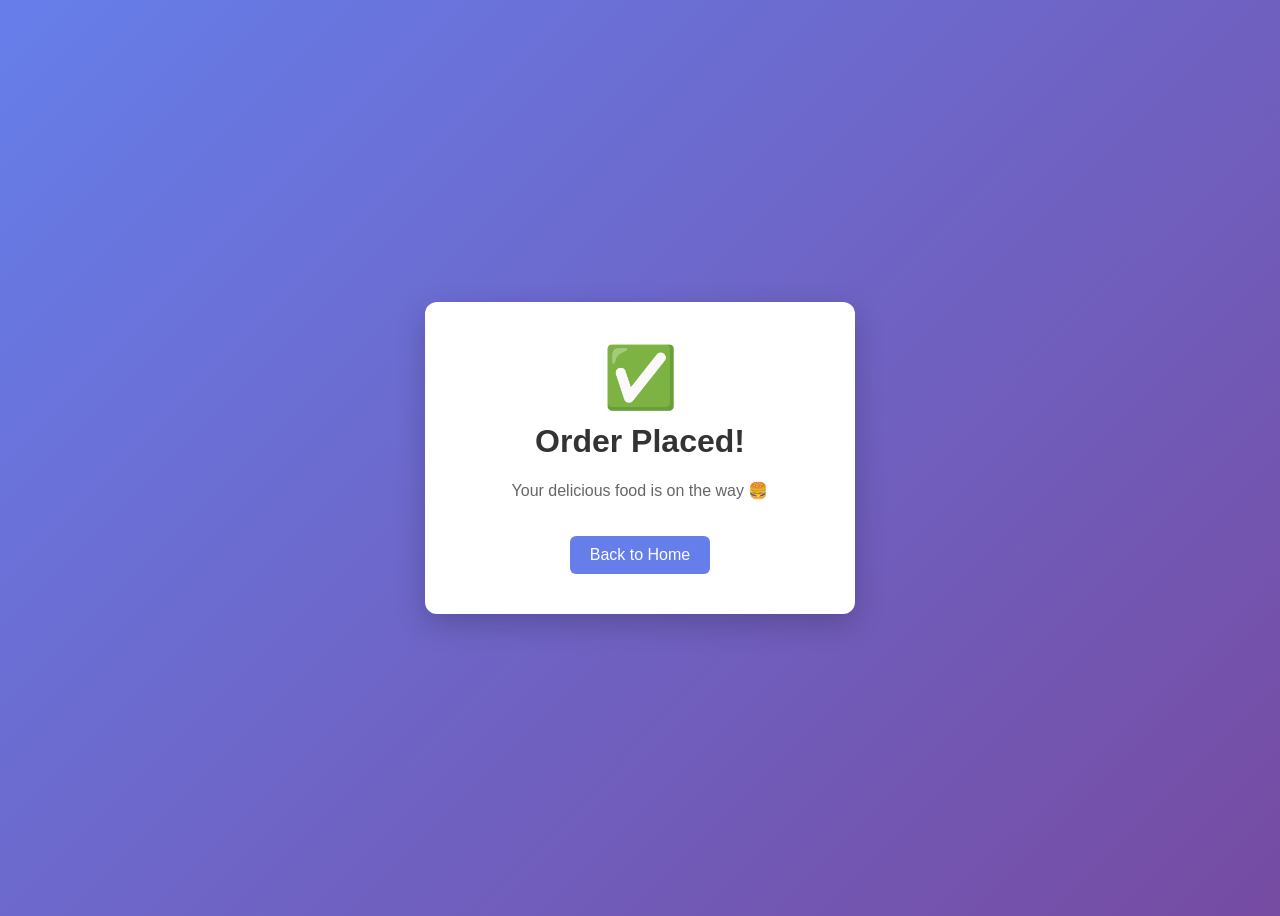
<file: Delivery/templates/Delivery/order_success.html>
<!DOCTYPE html>
<html>

<head>
    <title>Order Success</title>

    <style>
        body {
            background: linear-gradient(135deg, #667eea, #764ba2);
            height: 100vh;
            display: flex;
            justify-content: center;
            align-items: center;
            font-family: Arial, sans-serif;
        }

        .success-card {
            background: white;
            padding: 40px;
            border-radius: 12px;
            text-align: center;
            width: 350px;
            box-shadow: 0 10px 30px rgba(0, 0, 0, 0.2);
        }

        .success-icon {
            font-size: 60px;
        }

        h1 {
            margin-top: 10px;
            color: #333;
        }

        p {
            color: #666;
        }

        .home-btn {
            margin-top: 20px;
            padding: 10px 20px;
            border: none;
            background: #667eea;
            color: white;
            border-radius: 6px;
            cursor: pointer;
            font-size: 16px;
        }

        .home-btn:hover {
            background: #5a67d8;
        }
    </style>

</head>

<body>

    <div class="success-card">

        <div class="success-icon">✅</div>

        <h1>Order Placed!</h1>

        <p>Your delicious food is on the way 🍔</p>

        <a href="/">
            <button class="home-btn">Back to Home</button>
        </a>

    </div>

</body>

</html>
</file>
